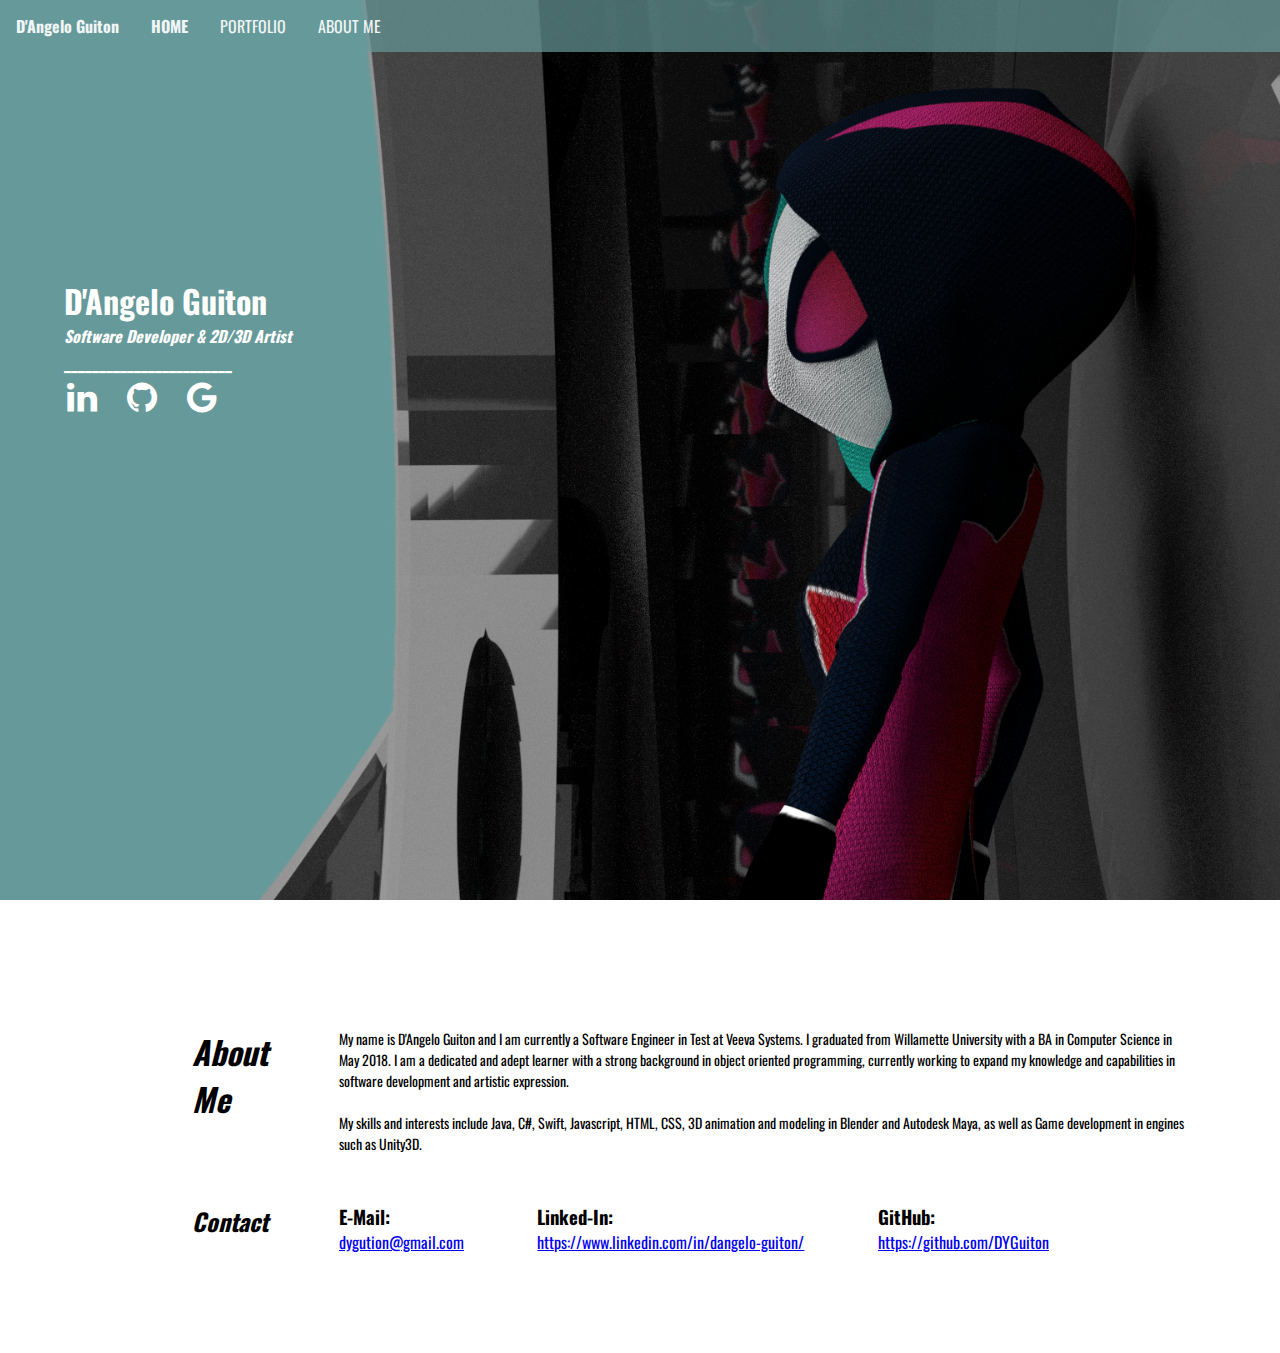
<file: index.html>
<html>

<head>
	<title>D'Angelo Guiton | Portfolio</title>
	<link href="style.css" rel="stylesheet" type="text/css">
	<script src="https://ajax.googleapis.com/ajax/libs/jquery/3.4.1/jquery.min.js"></script>
</head>

<div class="bgimg-1">
	<div class="topNav">
		<b>D'Angelo Guiton</b>
		<a class="active" href="#home">HOME</a>
		<a href="portfolio.html">PORTFOLIO</a>
		<a href="#about_me">ABOUT ME</a>
	</div>

	<div class="caption">
		<h1>D'Angelo Guiton</h1>
		<h4><i>Software Developer & 2D/3D Artist</i></h4>
		<h3>________________________</h3>
		<a href="https://www.linkedin.com/in/dangelo-guiton/" target="_blank" class="fa fa-linkedin"></a>
		<a href="https://github.com/DYGuiton" target="_blank" class="fa fa-github"></a>
		<a href="mailto:dyguiton@gmail.com" class="fa fa-google"></a>
	</div>
</div>

<a id="about_me"></a>
<div class="grid-container">
	<div class="item1">
		<h1><i>About Me</i></h1>
	</div>
	<div class="item2">
		My name is D'Angelo Guiton and I am currently a Software Engineer in Test at Veeva Systems. I graduated from
		Willamette University with a BA in Computer Science in May 2018.
		I am a dedicated and adept learner with a strong background in object oriented programming, currently working
		to expand my knowledge and capabilities in software development and artistic expression.
		<br><br>
		My skills and interests include Java, C#, Swift, Javascript, HTML, CSS, 3D animation and modeling in Blender and Autodesk Maya, 
		as well as Game development in engines such as Unity3D.
	</div>
	<div class="item3">
		<h2><i>Contact</i></h2>
	</div>
	<div class="item4">
		<div class="subgrid-container">
			<div class="item1">
				<h3>E-Mail:</h3>
				<a href="mailto:dyguiton@gmail.com">dygution@gmail.com</a>
			</div>
			<div class="item1">
				<h3>Linked-In:</h3>
				<a href="https://www.linkedin.com/in/dangelo-guiton/"
					target="_blank">https://www.linkedin.com/in/dangelo-guiton/</a>
			</div>
			<div class="item1">
				<h3>GitHub:</h3>
				<a href="https://github.com/DYGuiton" target="_blank">https://github.com/DYGuiton</a>
			</div>
		</div>
	</div>
</div>




</html>
</file>
<file: style.css>
@import url('https://fonts.googleapis.com/css?family=Oswald:400,700');
@import url('https://fonts.googleapis.com/css?family=Montserrat:400,800');
@import url("https://cdnjs.cloudflare.com/ajax/libs/font-awesome/4.7.0/css/font-awesome.min.css");

* {
	margin: 0;
	scroll-behavior: smooth;
}

html {
	margin: 0;
}


/********************Top Nav********************/
	.topNav {
		background-color: rgba(102, 153, 153, 0.700);
		overflow: hidden;
		font-family: 'Oswald', sans-serif;
		width: 100%;
		margin: 0;
	}

	.topNav a{
		float: left;
		font-size: 16px;
		color: #f0f5f5;
		text-align: center;
		padding: 14px 16px;
		text-decoration: none;
	}

	.topNav a:hover {
		color: #ffffff;
	}

	.topNav a.active {
		font-weight: bold;
	}

	.topNav b{
		float: left;
		font-size: 16px;
		color: #f0f5f5;
		text-align: center;
		padding: 14px 16px;
		text-decoration: none;
		font-weight: bold;
	}
/********************End Top Nav********************/

.introduction {
	font-family: 'Oswald', sans-serif;
	margin-left: 100px;
	left: 10%;
	-webkit-column-count: 3;
	column-count: 3;
}

/********************Parallax Background********************/
	.bgimg-1, .bgimg-2{
		position: relative;
		background-attachment: fixed;
		background-position: center;
		background-repeat: no-repeat;
		background-size: cover;
		overflow-x: hidden;
	}

	.bgimg-1 {
		background-image: url(Content/ChibiSpiderGwen.png);
		height: 100%;
	}

	.bgimg-2 {
		background-image: url(Content/MenuAnimationImage.png);
		height: 100%;
	}
/********************End Parallax Background********************/

.caption {
	font-family: 'Oswald', sans-serif;
	position: relative;
	left: 5%;
	top: 25%;
	width: 100%;
	text-align: left;
	color: #ffffff;
}

.caption span.border {
	font-size: 36px;
}

.large-content-holder {
	font-family: 'Oswald', sans-serif;
	position: relative;
	left: 5%;
	top: 2%;
	width: 95%;
	text-align: left;
	color: #000000;
}

.large-content-holder span.border{
	font-size: 36px;
}

/********************Content Filter Bar********************/
	.content-filter {
		background-color: white;
		padding: 10px;
	}

	.content-filter-button {
		border: none;
		outline: none;
		padding: 12px 16px;
		background-color: white;
		cursor: pointer;
		margin-bottom: 16px;
	}

	.content-filter-button:hover {
		background-color: rgba(102, 153, 153, 0.500);
	}

	.content-filter-button.filtered {
		background-color: rgba(102, 153, 153, 0.700);	
		color: white;
	}
/********************End Content Filter Bar********************/

/********************Columns********************/
	.column {
		float: left;
		width: 23.3%;
		margin-bottom: 16px;
		padding: 0 8px;
		display: none;
	}

	.slideshow-column {
		float: left;
		width: 63.3%;
		margin-bottom: 16px;
		padding: 0 8px;
		display: none;
	}

	/** Display the columns blow each other on small screens **/
	@media screen and (max-width: 650px) {
		.column {
			width: 100px;
			display: block;
		}
	}

	@media screen and (max-width: 650px) {
		.slideshow-column {
			width: 100px;
			display: block;
		}
	}
	/** Column Shadows **/
	.card {
		background-color: #f0f5f5;
		box-shadow: 0 4px 8px 0 rgba(0, 0, 0, 0.2);
	}

	.show {
		display: block;
	}

	/** Some left and right padding within the column container **/
	.container {
		padding: 16px 16px 16px;
	}

	/** Clear floats **/
	.container::after, .row::after {
		content: "";
		clear: both;
		display: table;
	}

	.column-title {
		color: grey;
	}

	.column-button {
		border: none;
		outline: 0;
		display: inline-block;
		padding: 8px;
		color: white;
		background-color: #000;
		text-align: enter;
		cursor: pointer;
		width: 100%;
	}

	.column-button:hover {
		background-color: royalblue;
	}

	.column h2 {
		font-size: 18px;	
	}

	.column p {
		font-size: 12px;
		color: black;
	}
/********************End-Columns********************/

/********************Overlay Image********************/
	.overlayimage-container {
		position: relative;
		cursor: pointer;
	}

	.overlayimage {
		display: block;
		width: 100%;
		height: 175px;
	}

	.overlayimage-container:hover .overlay {
		opacity: 1;
	}

	.overlay {
		position: absolute;
		top: 0;
		bottom: 0;
		left: 0;
		right: 0;
		height: 100%;
		width: 100%;
		opacity: 0;
		transition: .5s ease;
		background-color: #008CBA;
	}

	.text {
		color: white;
		font-size: 20px;
		position: absolute;
		top: 50%;
		left: 50%;
		-webkit-transform: translate(-50%, -50%);
		-ms-transform: translate(-50%, -50%);
		transform: translate(-50%, -50%);
		text-align: center;
	}
/********************End Overlay Image********************/

/********************Slideshow Previewer********************/
	.slideshow-container {
		max-width: 1000px;
		position: relative;
		margin: auto;
		display: block;
		font-family: 'Oswald', sans-serif;
	}

	/*Hide slides by deafult*/
	.mySlides {
		display: none;
	}

	.prev, .next {
		cursor: pointer;
		position: absolute;
		top: 50%;
		width: auto;
		margin-top: -22px;
		padding: 16px;
		color: white;
		font-weight: bold;
		font-size: 18px;
		transition: 0.6s ease;
		border-radius: 0 3px 3px 0;
		user-select: none;
	}

	.next {
		right: 0;
		border-radius: 3px 0 0 3px;
	}

	.prev:hover, .next:hover {
		background-color: rgba(0,0,0,0.8);
	  }
	  
	.slideshow-caption {
		color: #f2f2f2;
		font-size: 15px;
		padding: 8px 12px;
		position: absolute;
		bottom: 8px;
		width: 100%;
		text-align: center;
	}

	.slideshow-numbertext {
		color: #f2f2f2;
		font-size: 24px;
		padding: 8px 12px;
		position: absolute;
		top: 0;
	}

	.dot {
		cursor: pointer;
		height: 30px;
		width: 30px;
		margin: 10px 2px;
		background-color: #bbb;
		border-radius: 50%;
		display: inline-block;
		transition: background-color 0.6s ease;
	}

	.dot-active, .dot:hover {
		background-color: #717171;
	}

	/*Fading animation*/
	.fade {
		-webkit-animation-name: fade;
		-webkit-animation-duration: 1.5s;
		animation-name: fade;
		animation-duration: 1.5s;
	}

	@-webkit-keyframes fade {
		from {opacity: .4}
		to {opacity: 1}
	}

	@keyframes fade {
		from {opacity: .4}
		to {opacity: 1}
	}

	.slideshow-image {
		display: block;
		width: 100%;
		max-height: 450px;
	}

	.slideshow-video {
		display: block;
		width: 100%;
		max-height: 450px;
	}
/********************End Slideshow Previewer********************/


.button:hover {
	background-color: #555;
}

.grid-container {
	display: grid;
	font-family: 'Oswald', sans-serif;
	grid: 150px / auto auto;
	grid-gap: 25px;
	padding-left: 15%;
	padding-top: 10%;
	overflow-x: hidden;
}

.subgrid-container {
	display: grid;
	font-family: 'Oswald', sans-serif;
	grid: 150px / auto auto auto auto;
	grid-gap: 10px;
	overflow-x: hidden;
	font-size: 16px;
}

.grid-container > div {
	width: 90%;
}

.subgrid-container > div {
	width: 90%;
}

.item1 {
	text-align: left;
}

.item2 {
	text-align: left;
	font-size: 14px;
}

.fa {
	font-size: 35px;
	width: 50px;
	text-align: left;
	text-decoration: none;
	margin: 5px 3px;
}

.fa:hover {
	opacity: 0.7;
}

.fa-linkedin {
	color: white;
}

.fa-github {
	color: white;
}

.fa-google {
	color: white;
}

.fa-download {
	font-size: 12px;
	width: 15px;
}

.fa-eye {
	font-size: 12px;
	width: 15px;
}
</file>
